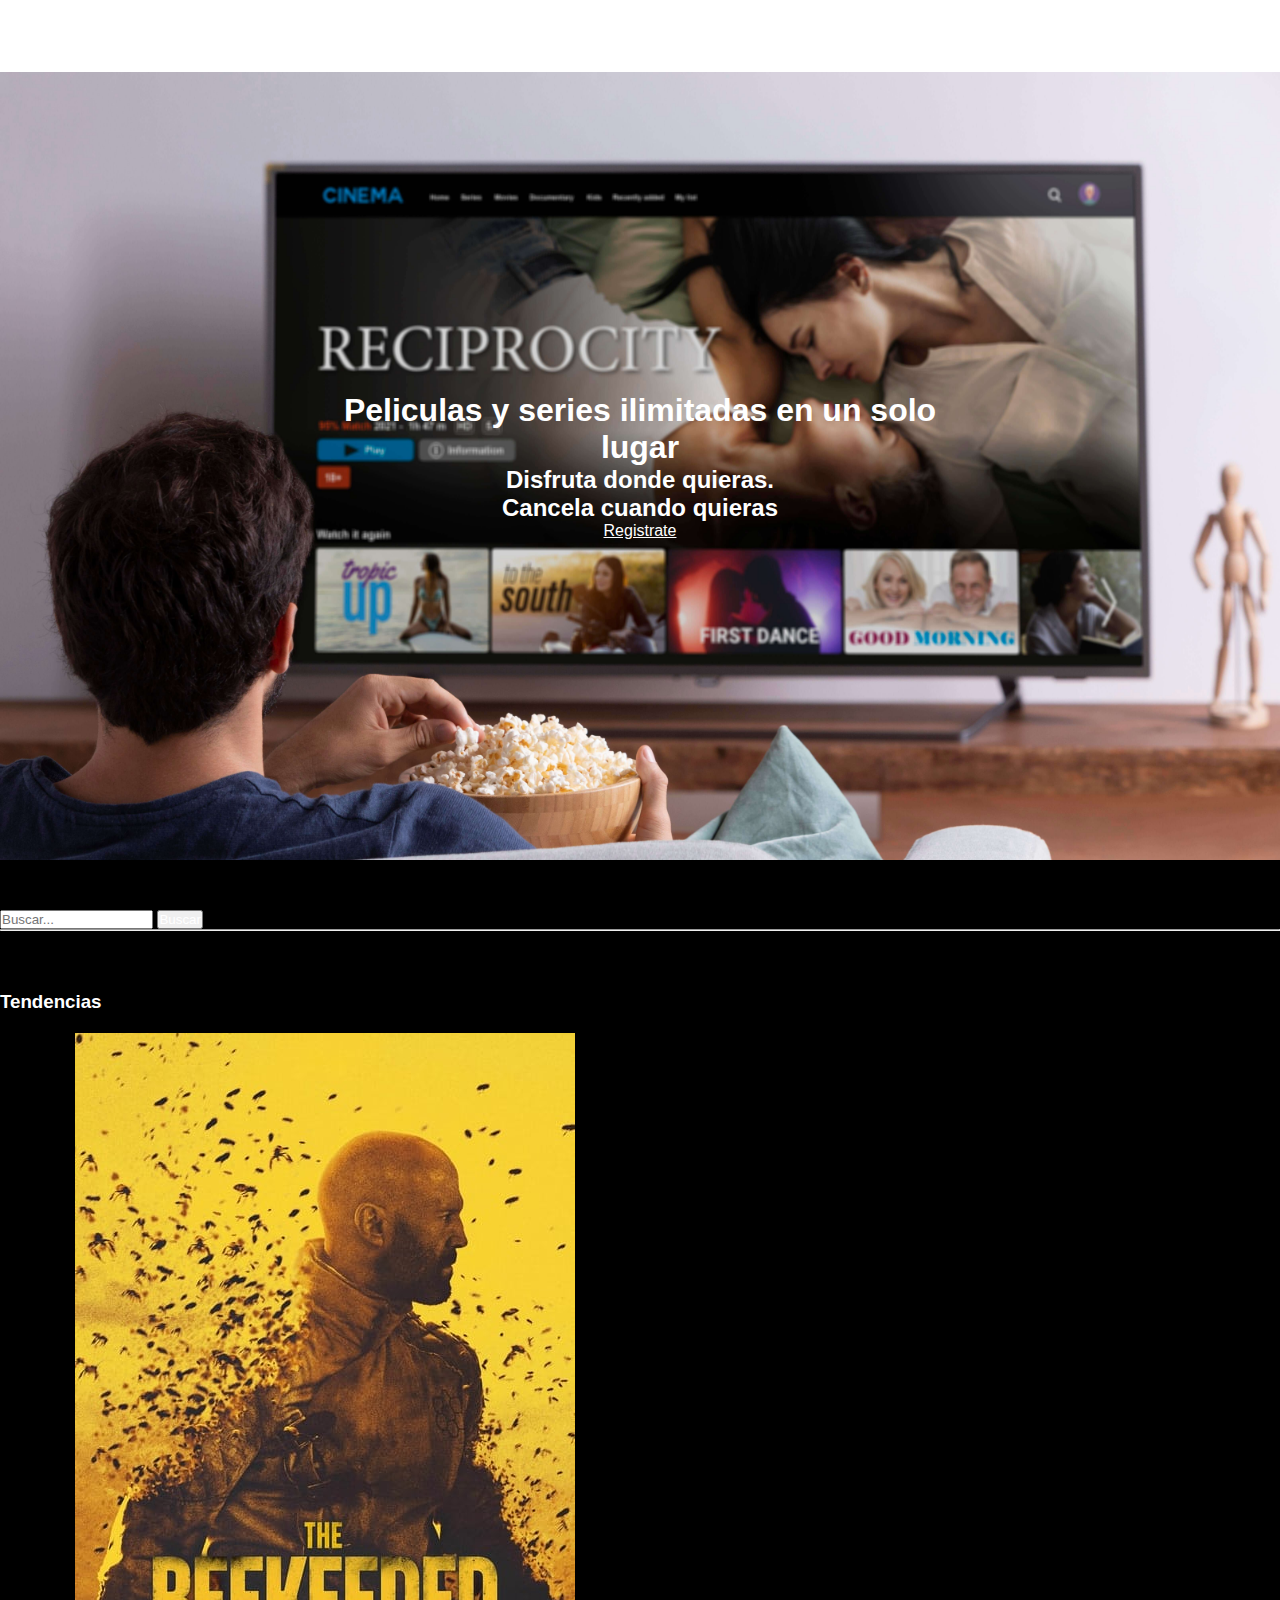
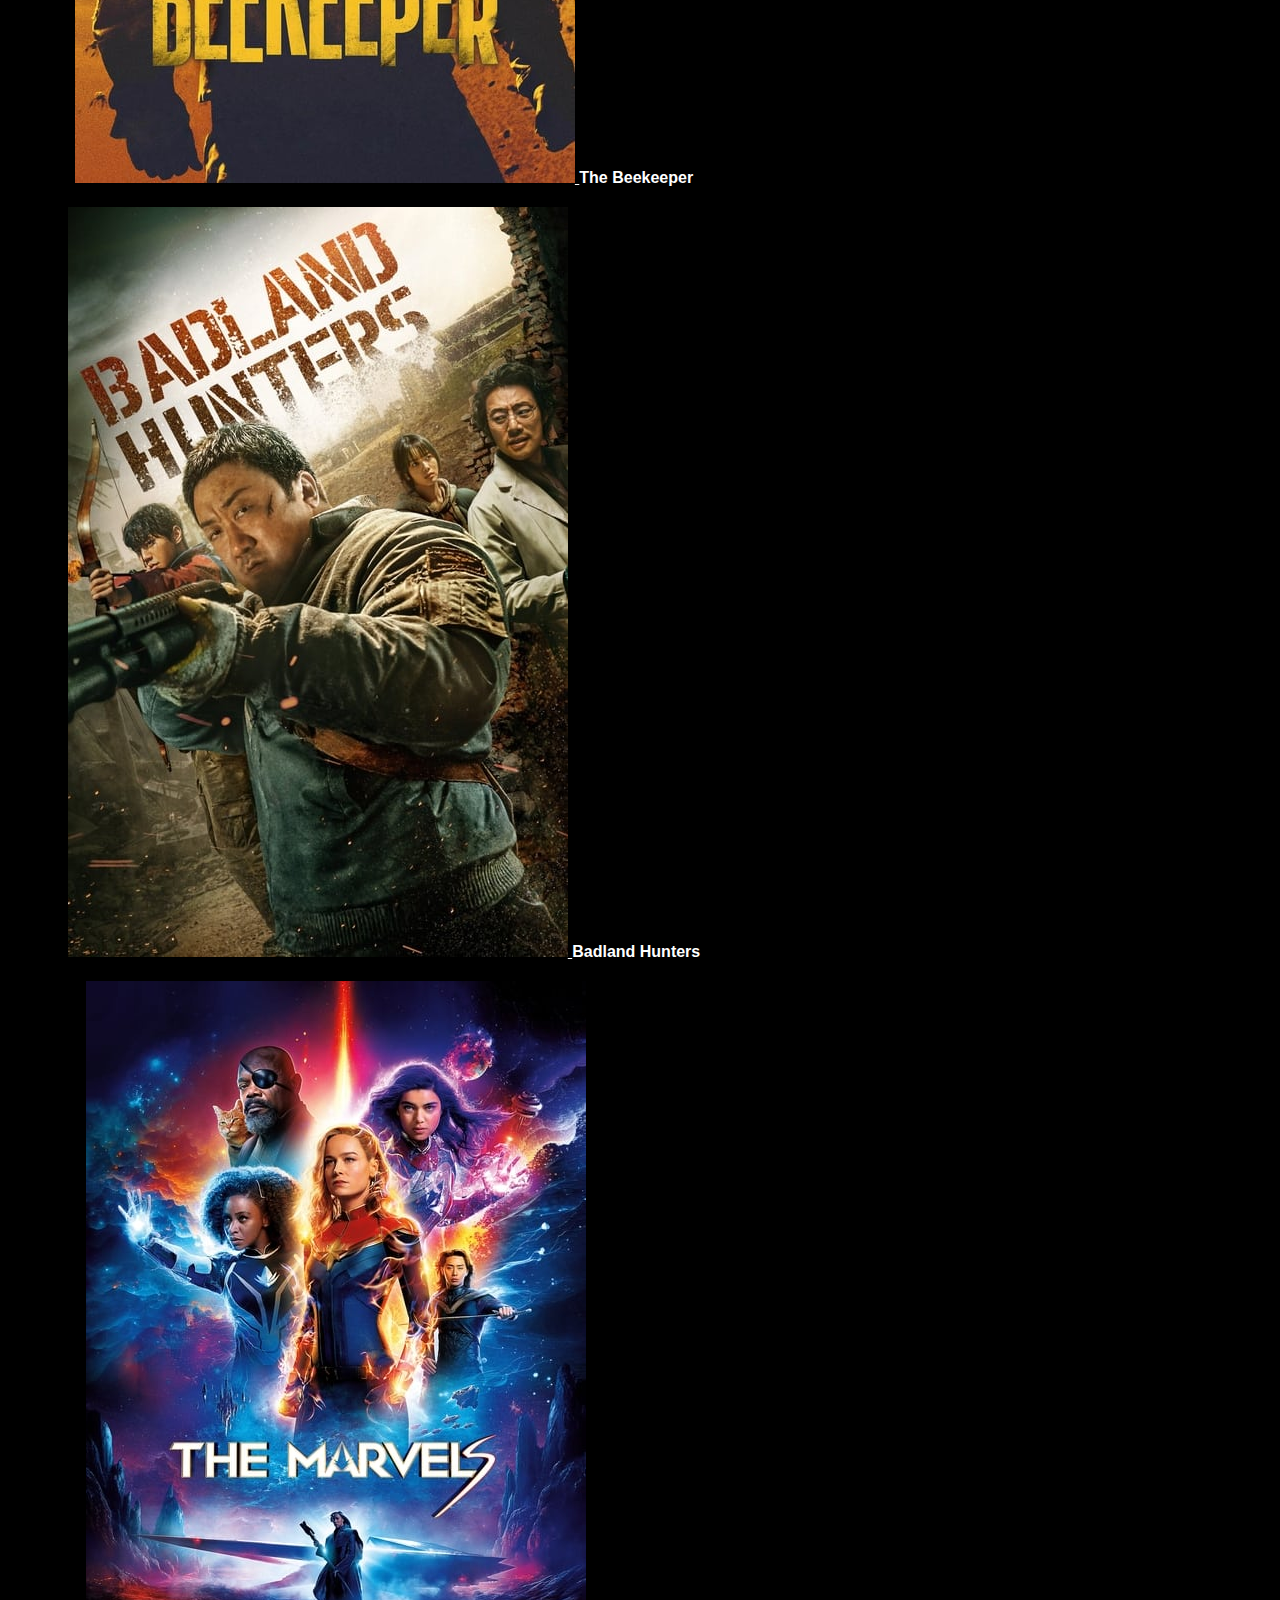
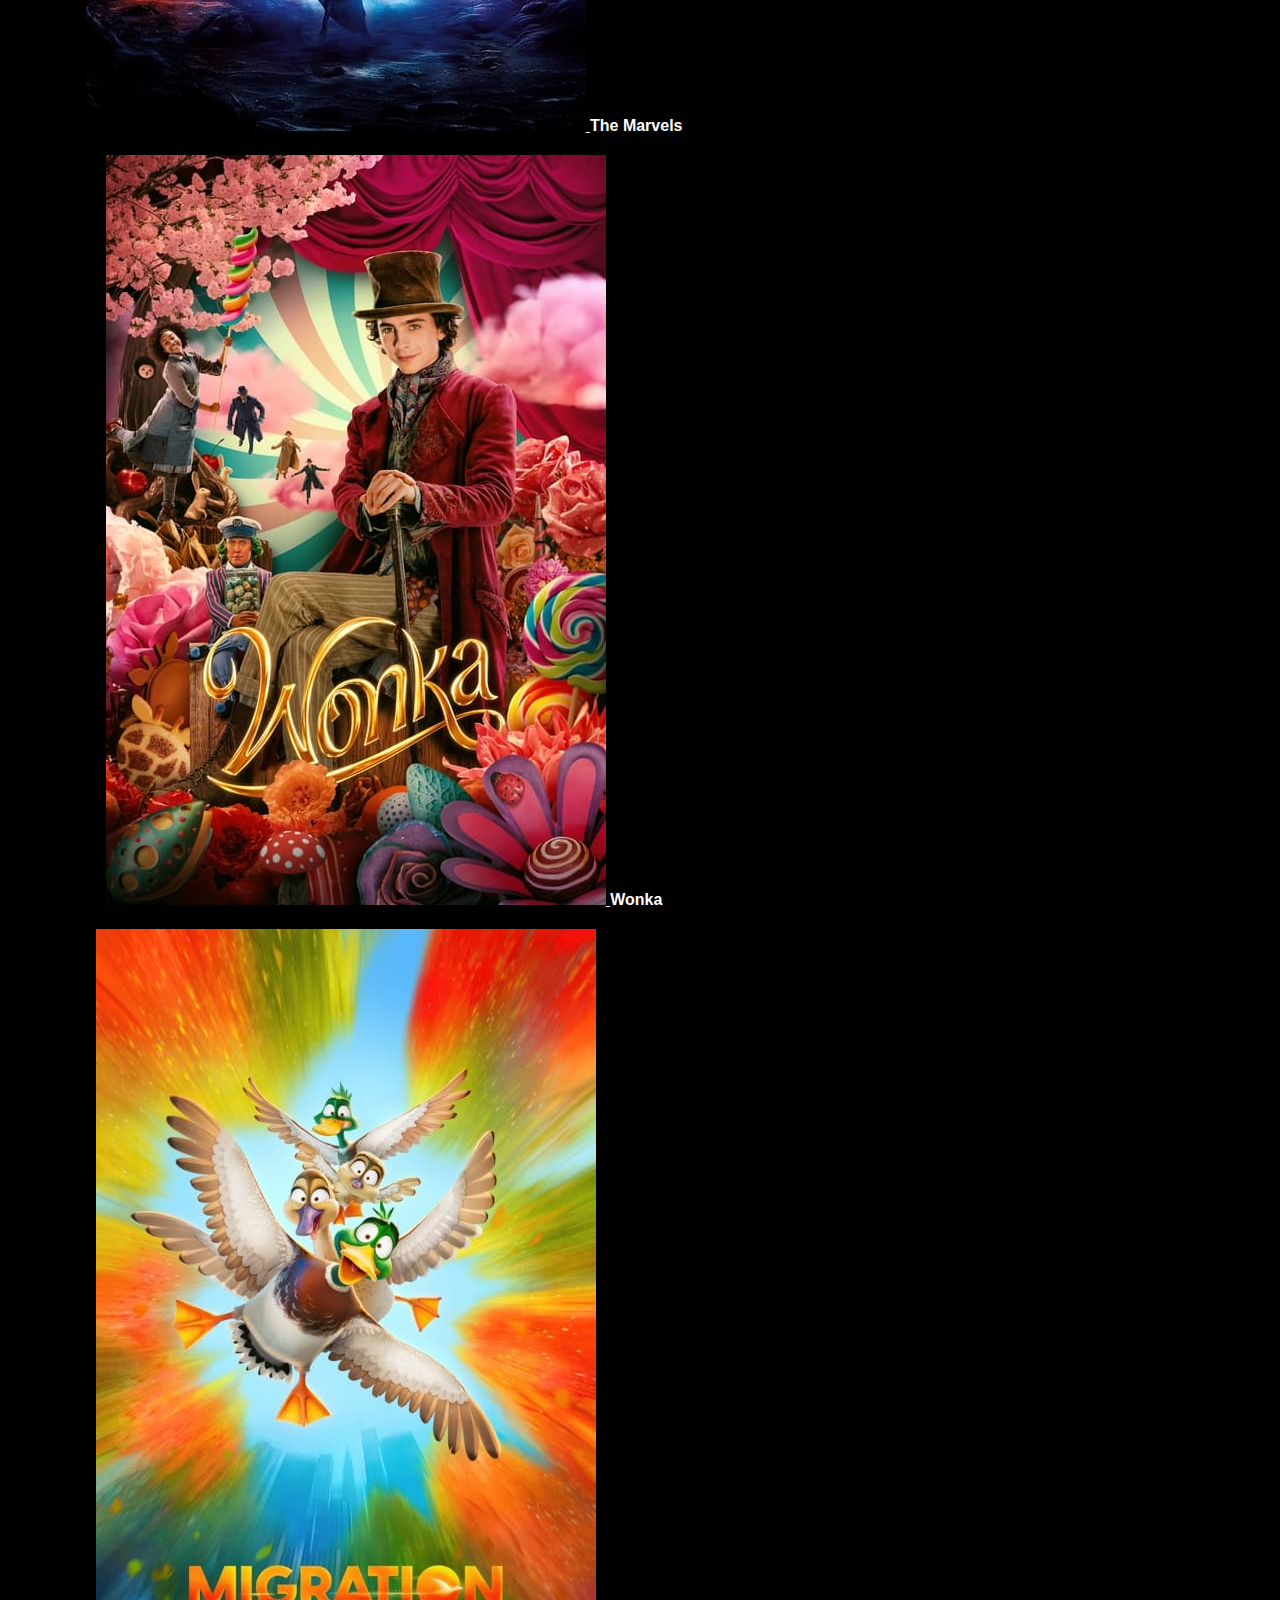
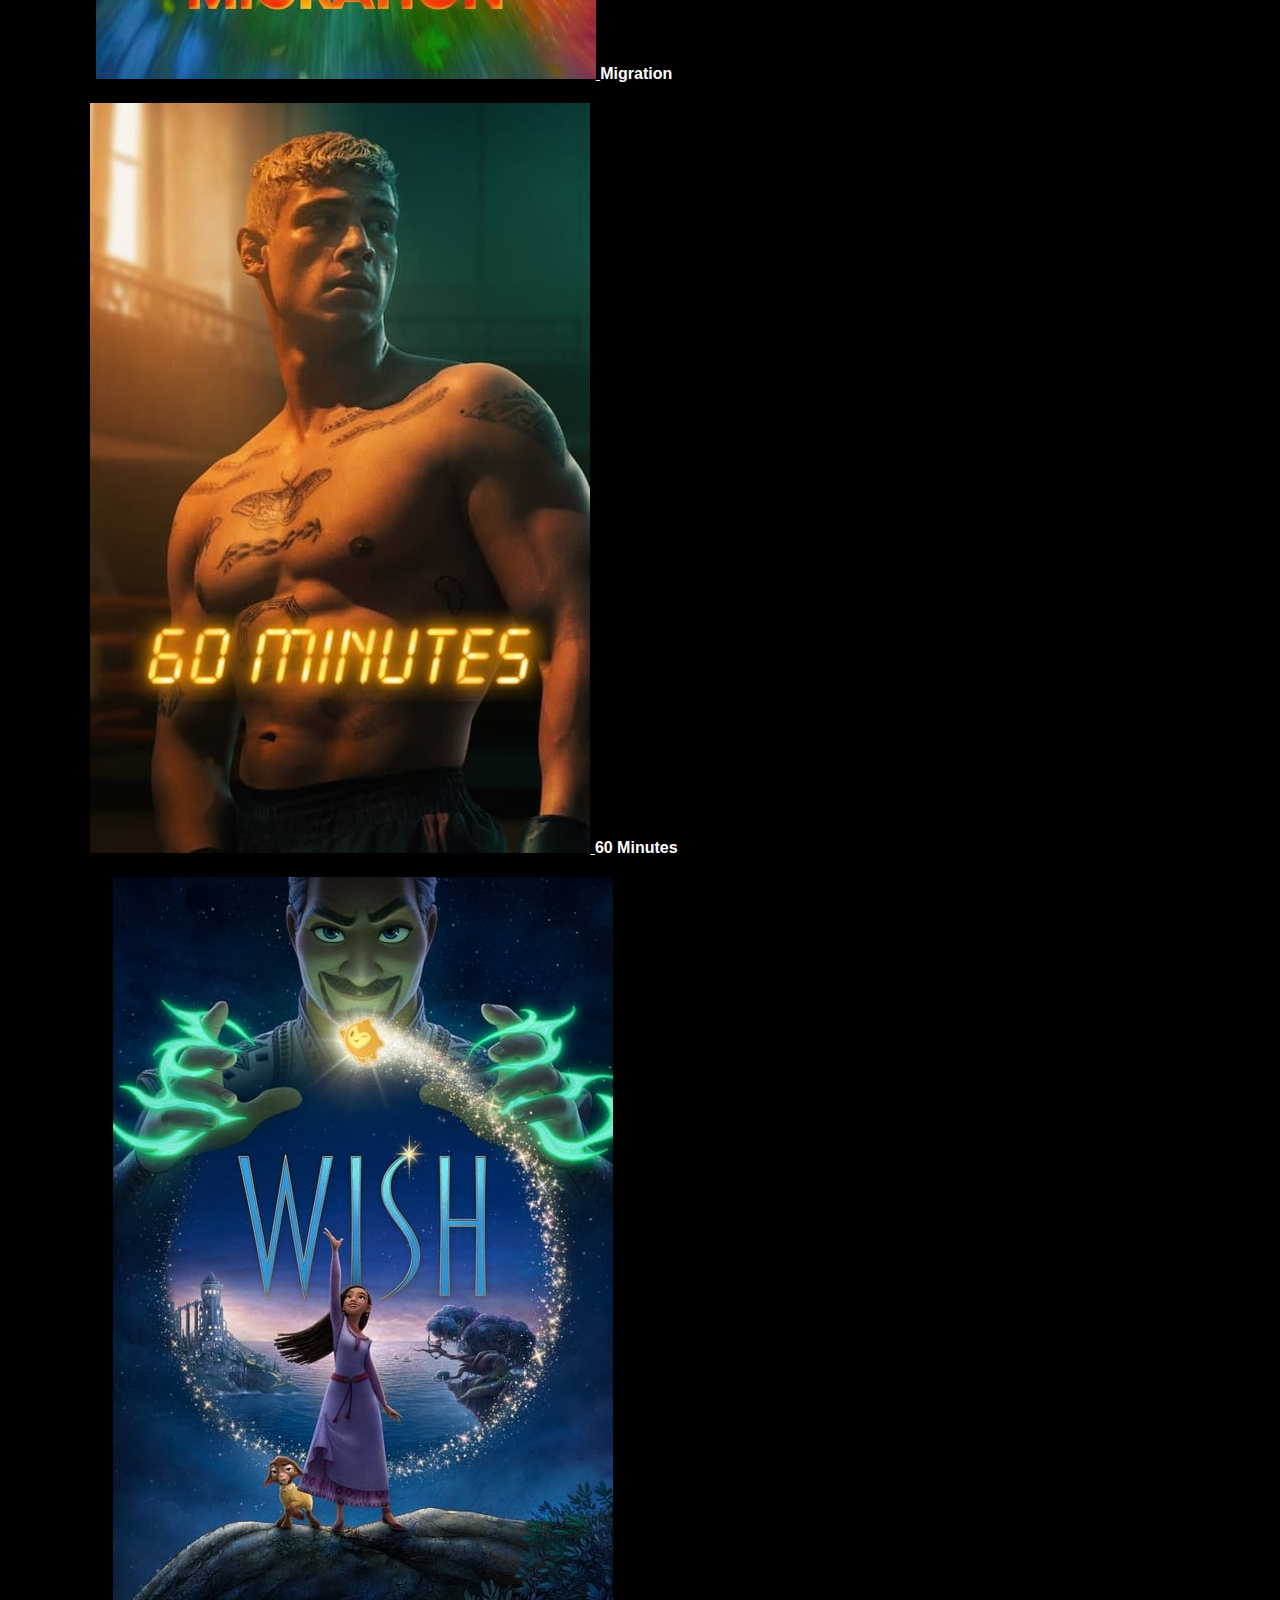
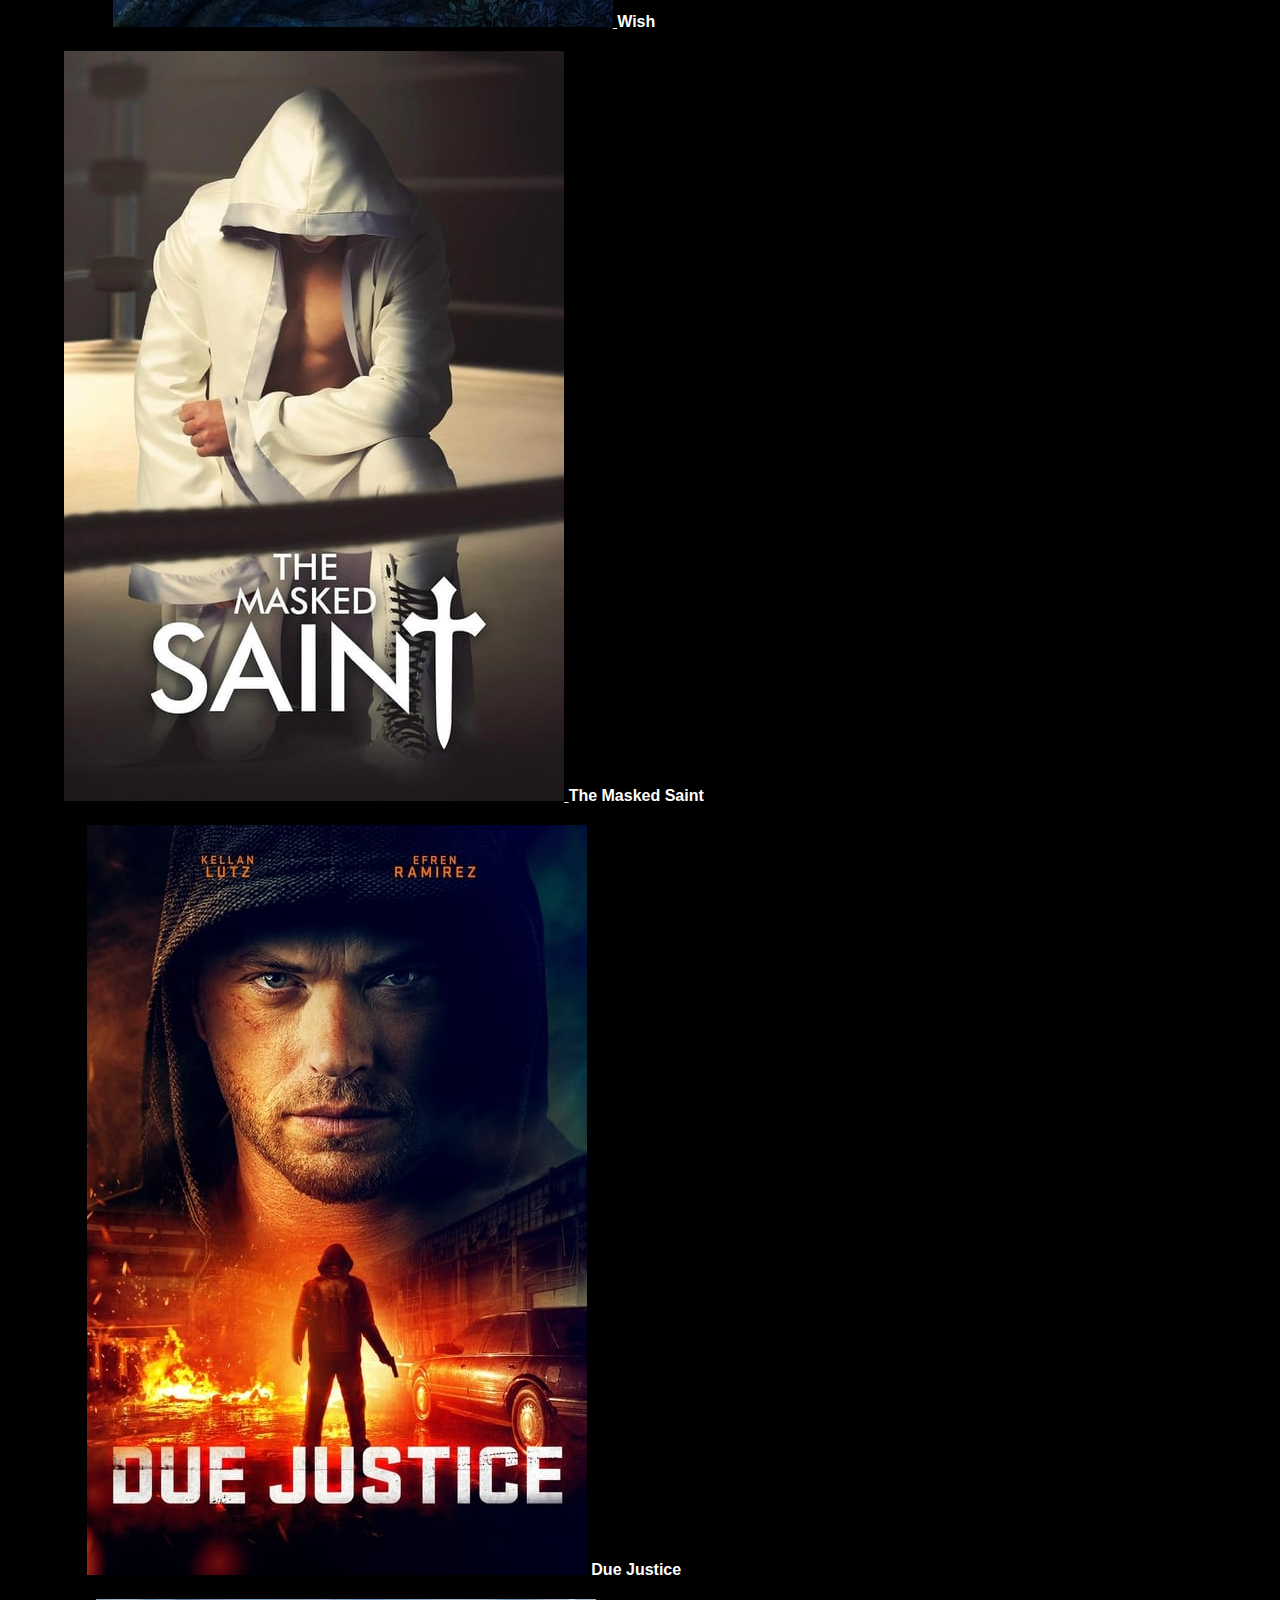
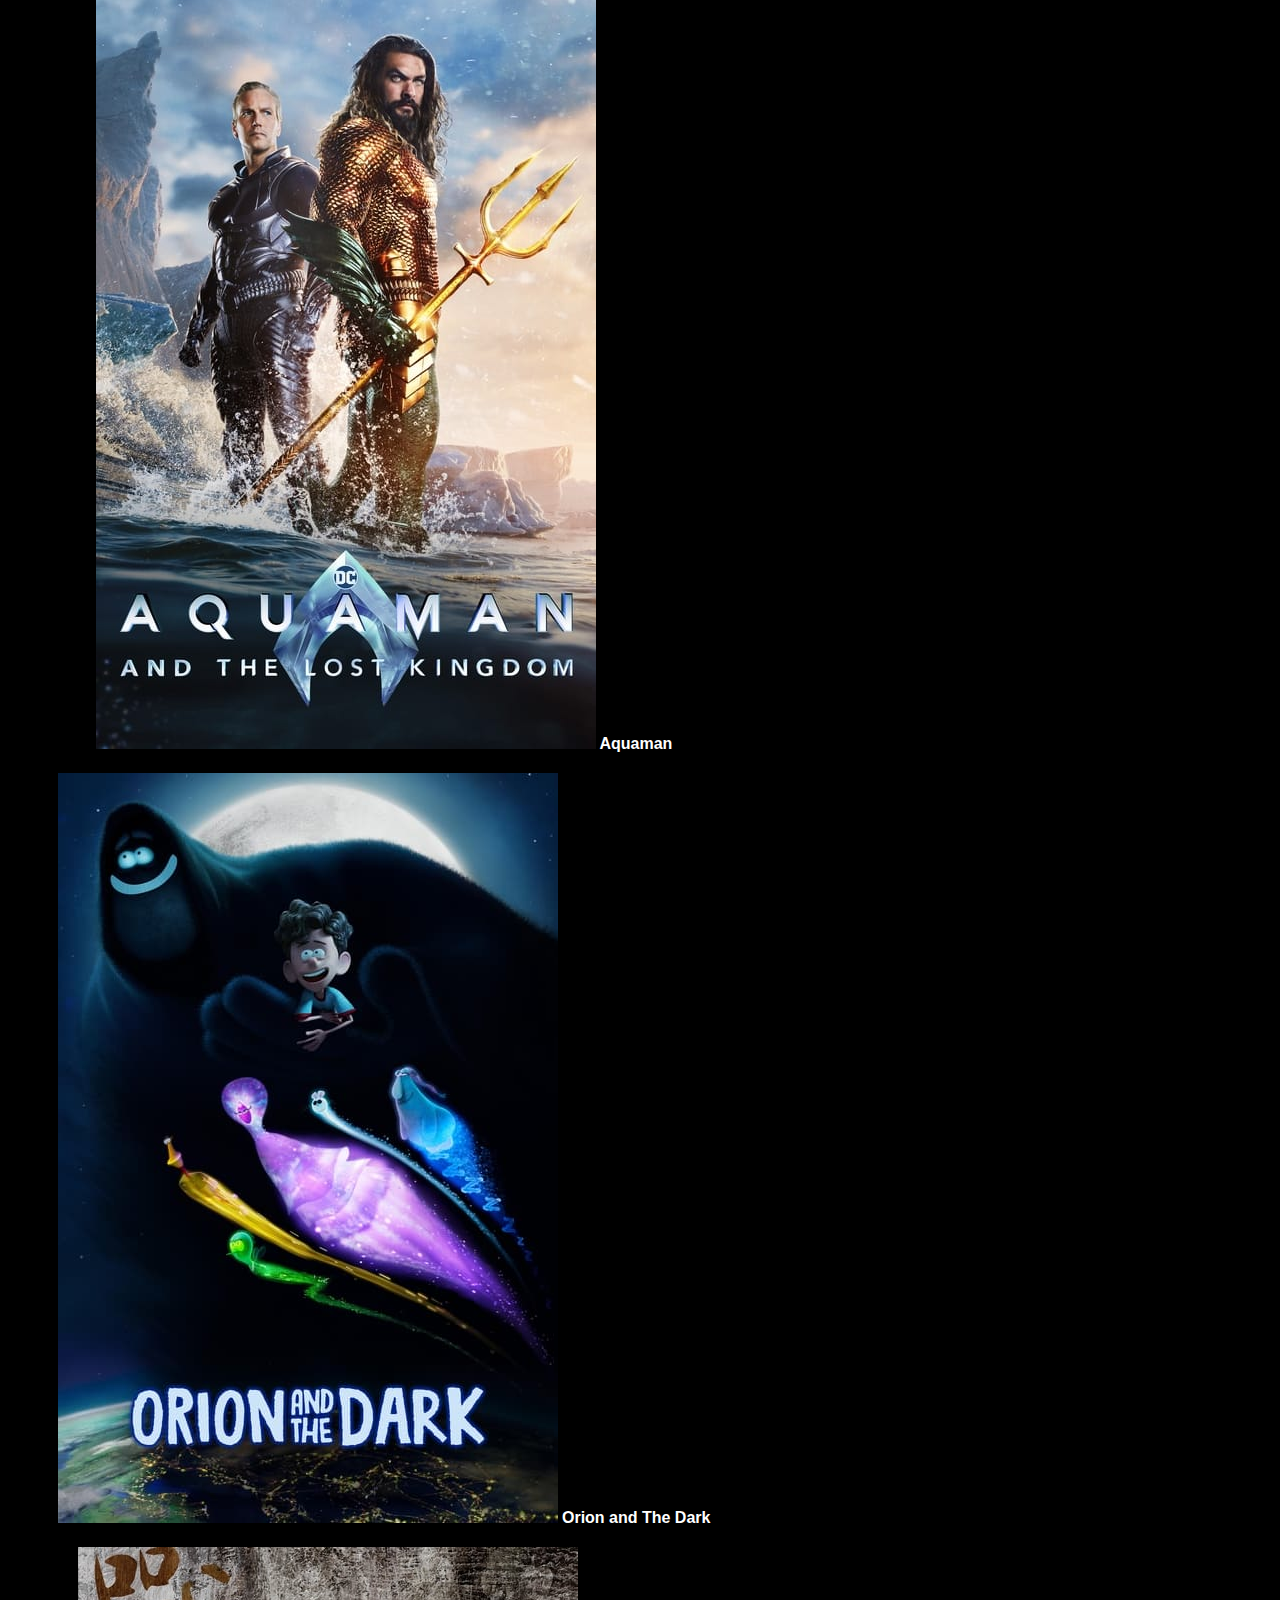
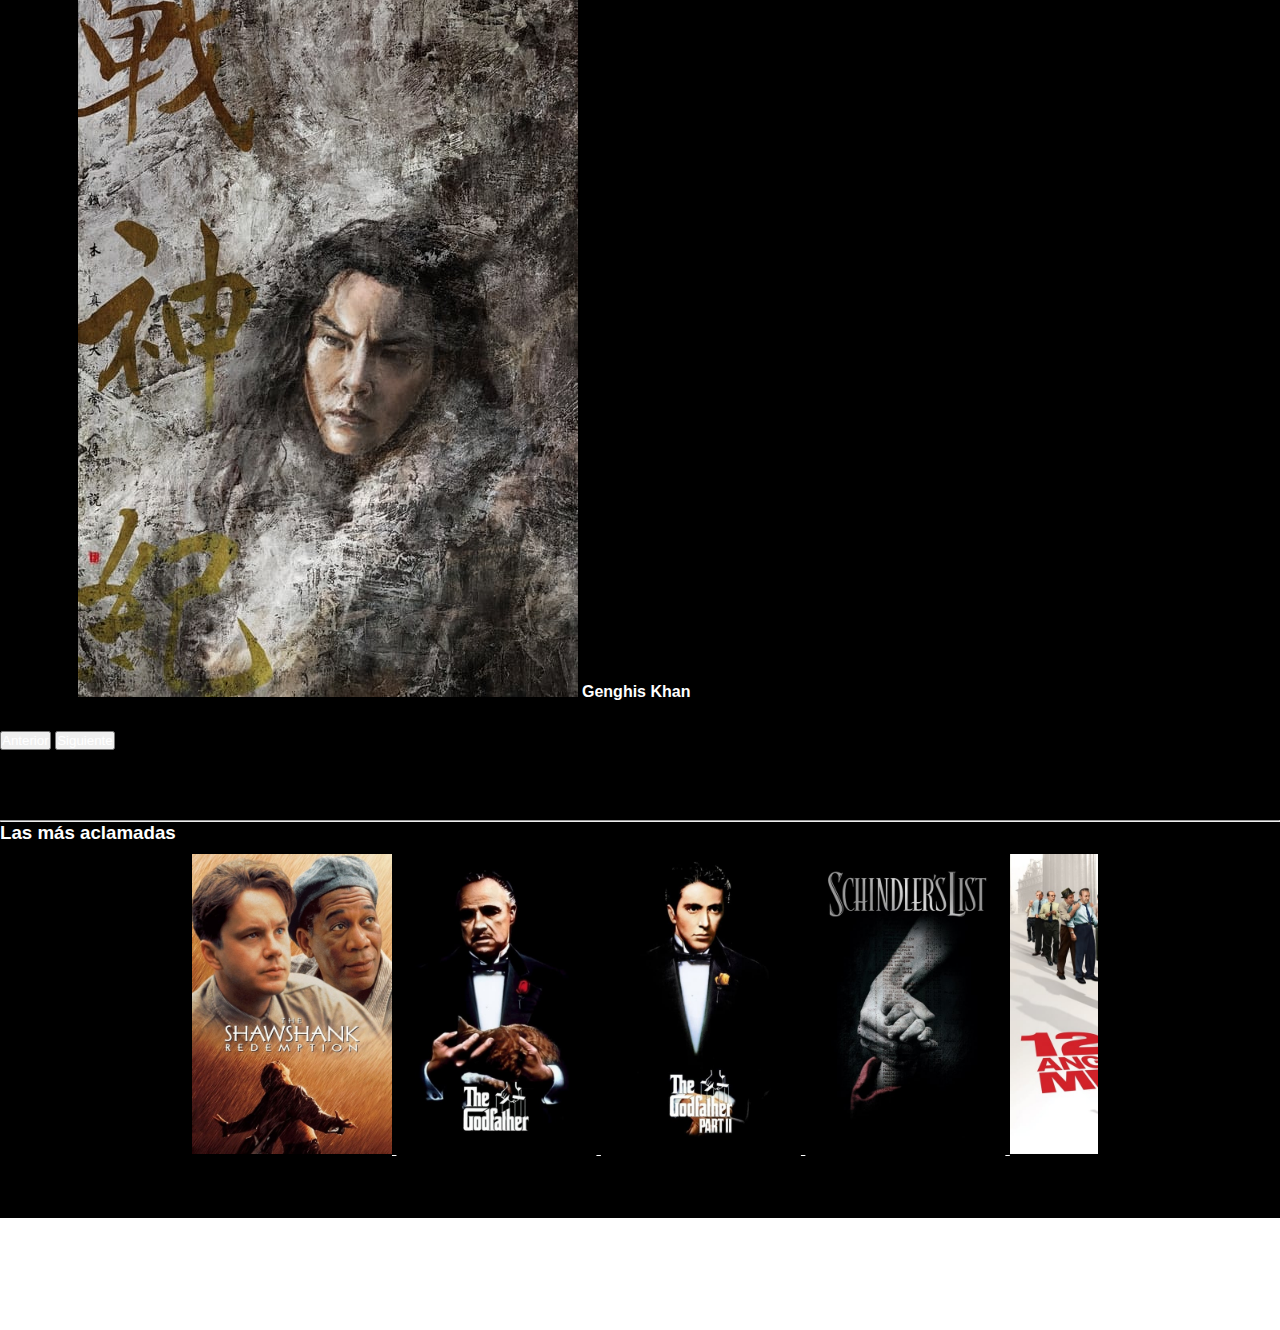
<file: index.html>
<!doctype html>
<html lang="en">
	<head>
		<meta charset="UTF-8">
		<meta html-equiv="X-UA-Compatible" content="IE-edge">
		<meta name="viewport" content="width=device-width, initial-scale=1.0">
		<style>
			::-webkit-scrollbar {
			  width: 10px;
			}
			::-webkit-scrollbar-track {
			  background: black; 
			}
			::-webkit-scrollbar-thumb {
			  background: #dc3545; 
			}
			::-webkit-scrollbar-thumb:hover {
			  background: #dc3545; 
			}
			</style>
		<title>CAC-Movies</title>
		<link rel="shorcut icon" type="icon" href="estilos/images/favicon.ico">
		<link rel="stylesheet" href="estilos/style.css">
		<link href="https://cdn.jsdelivr.net/npm/bootstrap@5.1.3/dist/css/bootstrap.min.css" rel="stylesheet" integrity="sha384-1BmE4kWBq78iYhFldvKuhfTAU6auU8tT94WrHftjDbrCEXSU1oBoqyl2QvZ6jIW3" crossorigin="anonymous">
		<script src="https://cdn.jsdelivr.net/npm/bootstrap@5.1.3/dist/js/bootstrap.bundle.min.js" integrity="sha384-ka7Sk0Gln4gmtz2MlQnikT1wXgYsOg+OMhuP+IlRH9sENBO0LRn5q+8nbTov4+1p" crossorigin="anonymous"></script>
	</head>
	
	<body>
		<nav class="navbar navbar-expand-sm bg-danger navbar-dark">

			<div class="container-fluid">
			<a class="btn btn-primary btn-lg btn-danger" href="#" role="button"><b>CAC-Movies</b></a>
			<ul class="navbar-nav">
				<li class="nav-item">
					<a class="nav-link" href="#tendencias"><b>Tendencias</b></a>
				</li>
				<li class="nav-item">
					<a class="nav-link" href="registro.html"><b>Registro</b></a>
				</li>
				<li class="nav-item rounded bg-dark">
					<a class="nav-link" href="login.html"><b>Iniciar Sesión</b></a>
				</li>
			</ul>
			</div>

		</nav>
		
		<section>
			<div class="section-signup">
				<h1><b>Peliculas y series ilimitadas en un solo lugar</b></h1>
				<h2>Disfruta donde quieras.</h2>
				<h2>Cancela cuando quieras</h2>
				<a class="btn btn-primary btn-lg btn-danger" href="registro.html" role="button">Registrate</a>
			</div>
		</section>
		
		<section class="section-search">
			<div class="input-group w-50 p-3">
				<input type="search" class="form-control rounded" placeholder="Buscar..." aria-label="Search" aria-describedby="search-addon" />
				<button type="button" class="btn btn-danger" data-mdb-ripple-init>Buscar</button>
			</div>
			<hr class="bg-danger w-75 rounded opacity-75 p-1 mx-auto " />
		</section>
		
		

		<section class="section-movie">
			<div class="tendencias text-center">
				<h3 id="tendencias">Tendencias</h3>
			</div>
			
			<div class="movies">
				<div class="conteiner d-flex justify-content-center">
					<div class="row pelis">
						<div class="col">
							<a href="details.html">
							<img src="estilos/images/peli_1.jpg" class="img-fluid rounded " alt="#">
							</a>	
								The Beekeeper
						</div>
						<div class="col">
							<a href="details.html">
							<img src="estilos/images/peli_2.jpg" class="img-fluid rounded" alt="#">
							</a>
							Badland Hunters
						</div>
						<div class="col">
							<a href="details.html">
							<img src="estilos/images/peli_3.jpg" class="img-fluid rounded" alt="#">
							</a>
							The Marvels
						</div>
						<div class="col">
							<a href="details.html">
							<img src="estilos/images/peli_4.jpg" class="img-fluid rounded" alt="#">
							</a>
							Wonka
						</div>
					
					<div class="row">
						<div class="col">
							<a href="details.html">
							<img src="estilos/images/peli_6.jpg" class="img-fluid rounded" alt="#">
							</a>
							Migration
						</div>
						<div class="col">
							<a href="details.html">
							<img src="estilos/images/peli_7.jpg" class="img-fluid rounded" alt="#">
							</a>
							60 Minutes
						</div>
						<div class="col">
							<a href="details.html">
							<img src="estilos/images/peli_8.jpg" class="img-fluid rounded" alt="#">
							</a>	
							Wish
						</div>
							<div class="col">
							<a href="details.html">
							<img src="estilos/images/peli_9.jpg" class="img-fluid rounded" alt="#">
							</a>
							The Masked Saint
						</div>
					</div>	
				
					<div class="row">
						<div class="col">
							<img src="estilos/images/peli_10.jpg" class="img-fluid rounded" alt="#">
							Due Justice
						</div>
						<div class="col">
							<img src="estilos/images/peli_5.jpg" class="img-fluid rounded" alt="#">
							Aquaman
						</div>
						<div class="col">
							<img src="estilos/images/peli_11.jpg" class="img-fluid rounded" alt="#">
							Orion and The Dark
						</div>
						<div class="col">
							<img src="estilos/images/peli_12.jpg" class="img-fluid rounded" alt="#">
							Genghis Khan
						</div>
					</div>			
					</div>
				</div>
				<div class="pagination d-grid gap-2 d-md-block text-center">
					<button type="button" class="btn btn-danger btn-lg">Anterior</button>
					<button type="button" class="btn btn-danger btn-lg">Siguiente</button>
				</div>
	
			</div>
		</section>
		
		<section>
			<div class="pelis-aclamadas text-center">
				<hr class="bg-danger w-75 rounded opacity-75 p-1 mx-auto" />
				<h3>Las más aclamadas</h3>
					<div class="aclamadas">
						
						<a href="details.html">
								<img src="estilos/images/aclamada_1.jpg" class="img-fluid rounded">
						</a>
						<a href="details.html">
							<img src="estilos/images/aclamada_2.jpg" class="img-fluid rounded">
						</a>
						<a href="details.html">
							<img src="estilos/images/aclamada_3.jpg" class="img-fluid rounded">
						</a>
						<a href="details.html">
							<img src="estilos/images/aclamada_4.jpg" class="img-fluid rounded">
						</a>
						<a href="details.html">
							<img src="estilos/images/aclamada_5.jpg" class="img-fluid rounded">
						</a>
						<a href="details.html">
							<img src="estilos/images/aclamada_6.jpg" class="img-fluid rounded">
						</a>
						<a href="details.html">
							<img src="estilos/images/aclamada_7.jpg" class="img-fluid rounded">
						</a>
						<a href="details.html">
							<img src="estilos/images/aclamada_8.jpg" class="img-fluid rounded">
						</a>
						<a href="details.html">
							<img src="estilos/images/aclamada_9.jpg" class="img-fluid rounded">
						</a>
						<a href="details.html">
							<img src="estilos/images/aclamada_10.jpg" class="img-fluid rounded">
						</a>
						<a href="details.html">
							<img src="estilos/images/aclamada_11.jpg" class="img-fluid rounded">
						</a>
						<a href="details.html">
							<img src="estilos/images/aclamada_12.jpg" class="img-fluid rounded">
						</a>
					</div>
					

				
				
			
			
			</div>
			
		</section>

		<footer>
			<div class="pie bg-danger">
				<ul class="nav justify-content-center">
					<li class="nav-item">
				  		<a class="nav-link text-white" href="#">Términos y Condiciones</a>
					</li>
					<li class="nav-item">
				  		<a class="nav-link text-white" href="#">Preguntas frecuentes</a>
					</li>
					<li class="nav-item">
				  		<a class="nav-link text-white" href="#">Ayuda</a>
					</li>
					<li class="nav-item">
				  		<a class="nav-link bg-dark text-white rounded" href="#">Administrador Peliculas</a>
					</li>
			  </ul>
			</div>
			
		</footer>
	</body>

</html>
</file>
<file: estilos/style.css>
*{
	color:white;
	font-family:Helvetica, sans-serif;
	padding: 0;
	margin: 0;
	
}



.navbar-text{
	font-size: 17px
}


.section-signup{
	color:white;
	text-align: center;
	background-position: absolute;
	background-image:url("images/banner-bg.jpg");
	background-size: cover;
	padding: 25%;
	background-position-y: 25%;
}

.section-search{
	background-color: black;
	padding: 50px 0;
}

.tendencias{
	padding:10px 0;
}

.section-movie{
	background-color: black;
}

.input-group{
	margin:auto;
}

.navbar-form{
	width: 50%;
	text-align: center;
	margin: 0 auto;
	display:block;
}


.pelis{
	width: 60%;
	right: auto;
	height: 50%;

}
.col:hover{
	transform: scale(1.1);
	opacity: 1.2;
}

.col{
	font-weight: bold;
	text-align: center;
	transition: transform 0.2s;
	padding: 10px 0
}

.movies{
	background-color: black;
}

.pagination{
	background-color:black;
	font-weight: bold;
	padding: 20px 0
}

.pelis-aclamadas{
	background-color:black;
	font-weight: bold;
	padding: 50px 0
}

div.aclamadas {
	background-color: transparent;
	overflow: auto;
	white-space: nowrap;
	padding: 10px;
	width: 70%;
	margin: auto;
  }

div.aclamadas img {
	width: 200px;
}

.pie{
	font-weight: bold;
	padding: 20px 0;
}
</file>
